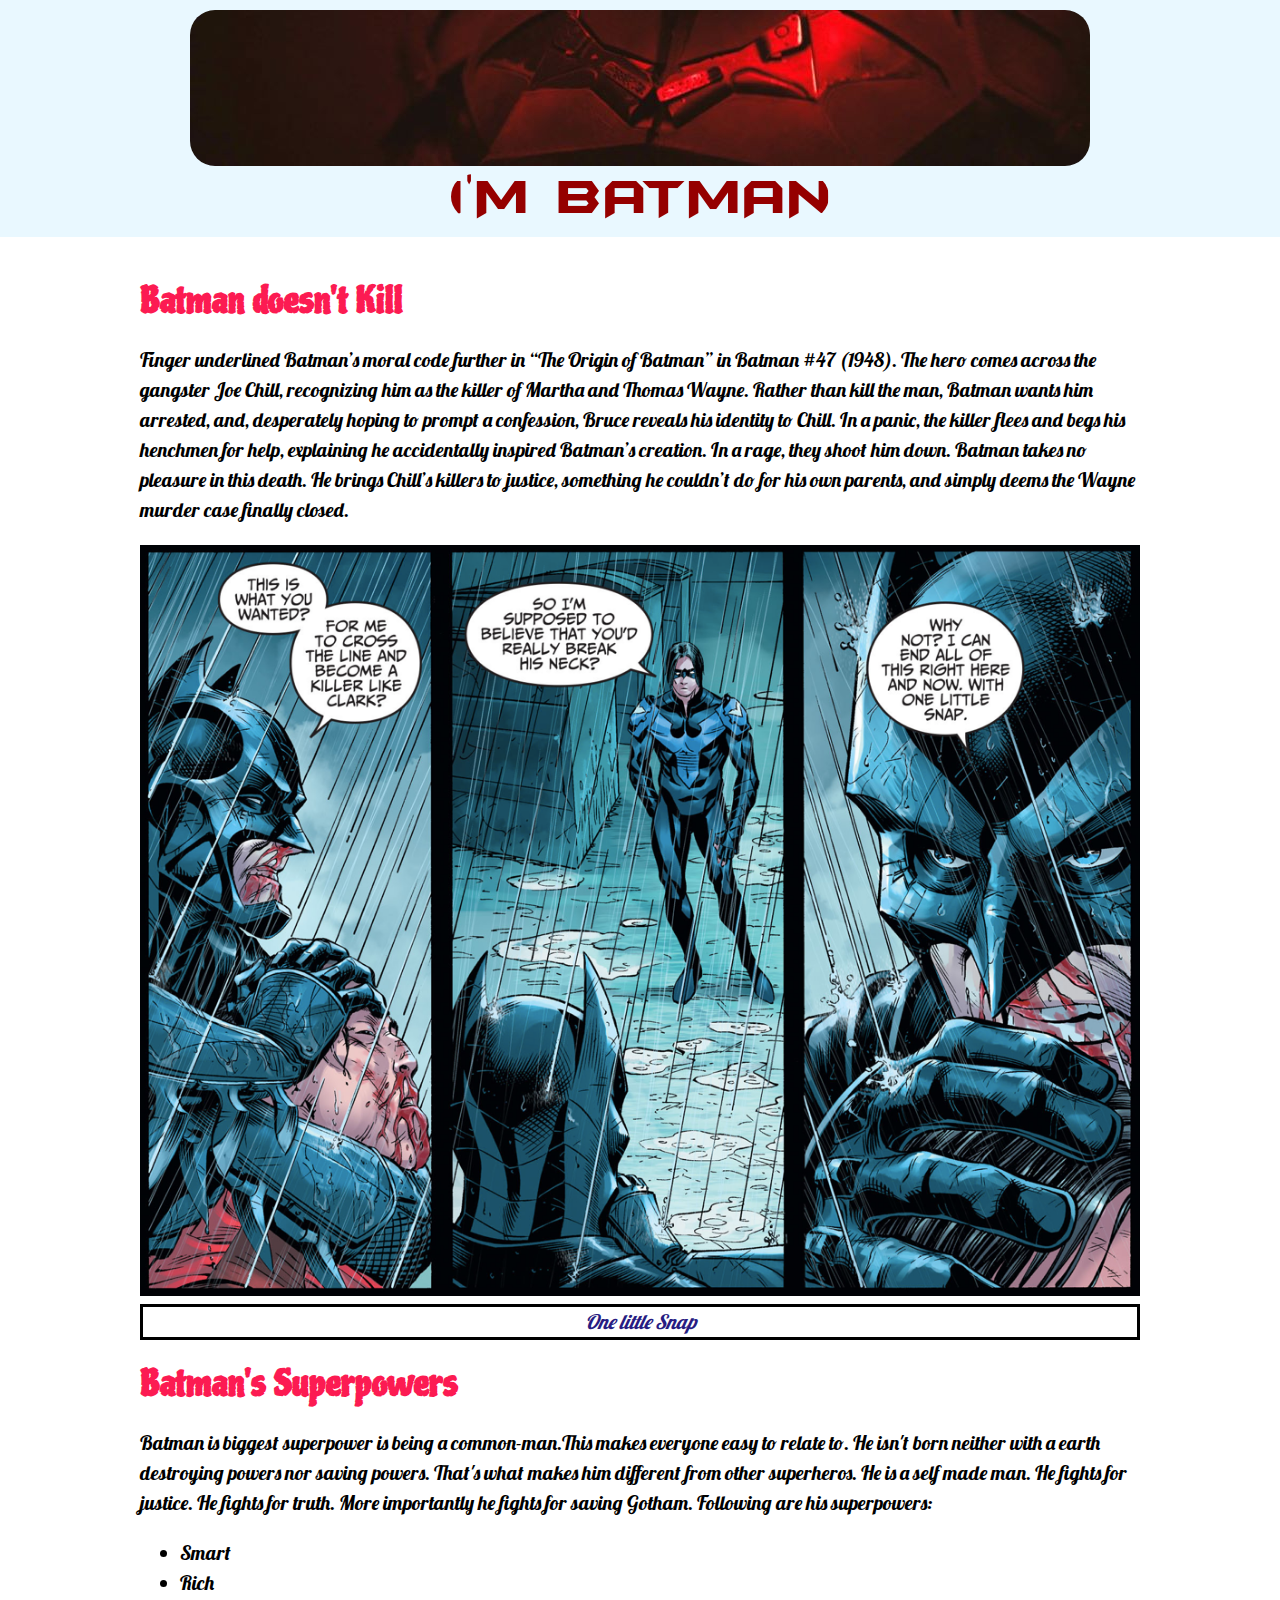
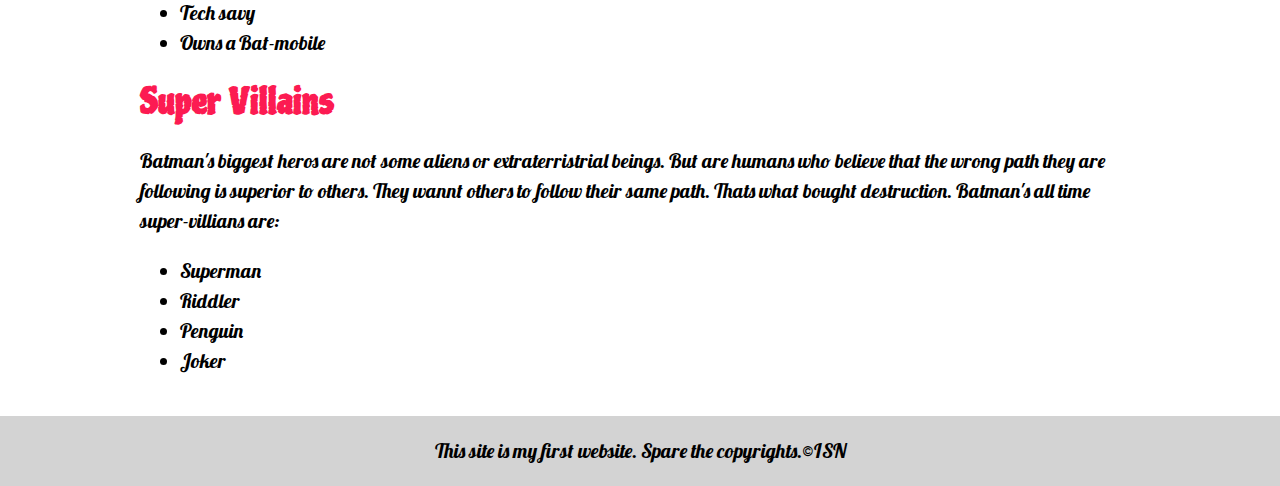
<file: index.html>
<!DOCTYPE html>
<html>
<head>
	<title>I'm Batman</title>
	<link rel="icon" href="img/batman.jpeg">
	<link href="https://fonts.googleapis.com/css2?family=Bebas+Neue&family=Lobster&family=Pacifico&family=Piedra&display=swap" rel="stylesheet">
	<link rel="stylesheet" type="text/css" href="css/batman.css">
</head>
<body>
	<!-- header element -->
	<header>
		<img src="img/batman.jpeg">
		<img src="img/imbatman.jpeg">
	</header>

	<!-- main element -->
	<main>
		<!-- About Batman's nature -->
		<h2>Batman doesn't Kill</h2>
		<p>Finger underlined Batman’s moral code further in “The Origin of Batman” in Batman #47 (1948). The hero comes across the gangster Joe Chill, recognizing him as the killer of Martha and Thomas Wayne. Rather than kill the man, Batman wants him arrested, and, desperately hoping to prompt a confession, Bruce reveals his identity to Chill. In a panic, the killer flees and begs his henchmen for help, explaining he accidentally inspired Batman’s creation. In a rage, they shoot him down. Batman takes no pleasure in this death. He brings Chill’s killers to justice, something he couldn’t do for his own parents, and simply deems the Wayne murder case finally closed.</p>
		<img src="img/nokill.jpeg">
		<p class="subtitle">One little Snap</p>
		<!-- Superpowers -->
		<h2>Batman's Superpowers</h2>
		<p>Batman is biggest superpower is being a common-man.This makes everyone easy to relate to. He isn't born neither with a earth destroying powers nor saving powers. That's what makes him different from other superheros. He is a self made man. He fights for justice. He fights for truth. More importantly he fights for saving Gotham. Following are his superpowers:</p>
		<ul>
			<li>Smart</li>
			<li>Rich</li>
			<li>Tech savy</li>
			<li>Owns a Bat-mobile</li>
		</ul>
		<!-- Villains -->
		<h2>Super Villains</h2>
		<p>Batman's biggest heros are not some aliens or extraterristrial beings. But are humans who believe that the wrong path they are following is superior to others. They wannt others to follow their same path. Thats what bought destruction. Batman's all time super-villians are:   </p>
		<ul>
			<li>Superman</li>
			<li>Riddler</li>
			<li>Penguin</li>
			<li>Joker</li>
		</ul>
	</main>

	<!-- Footer element-->
	<footer>
		<p>This site is my first website. Spare the copyrights.&copy;ISN</p>
	</footer>

</body>
</html>
</file>
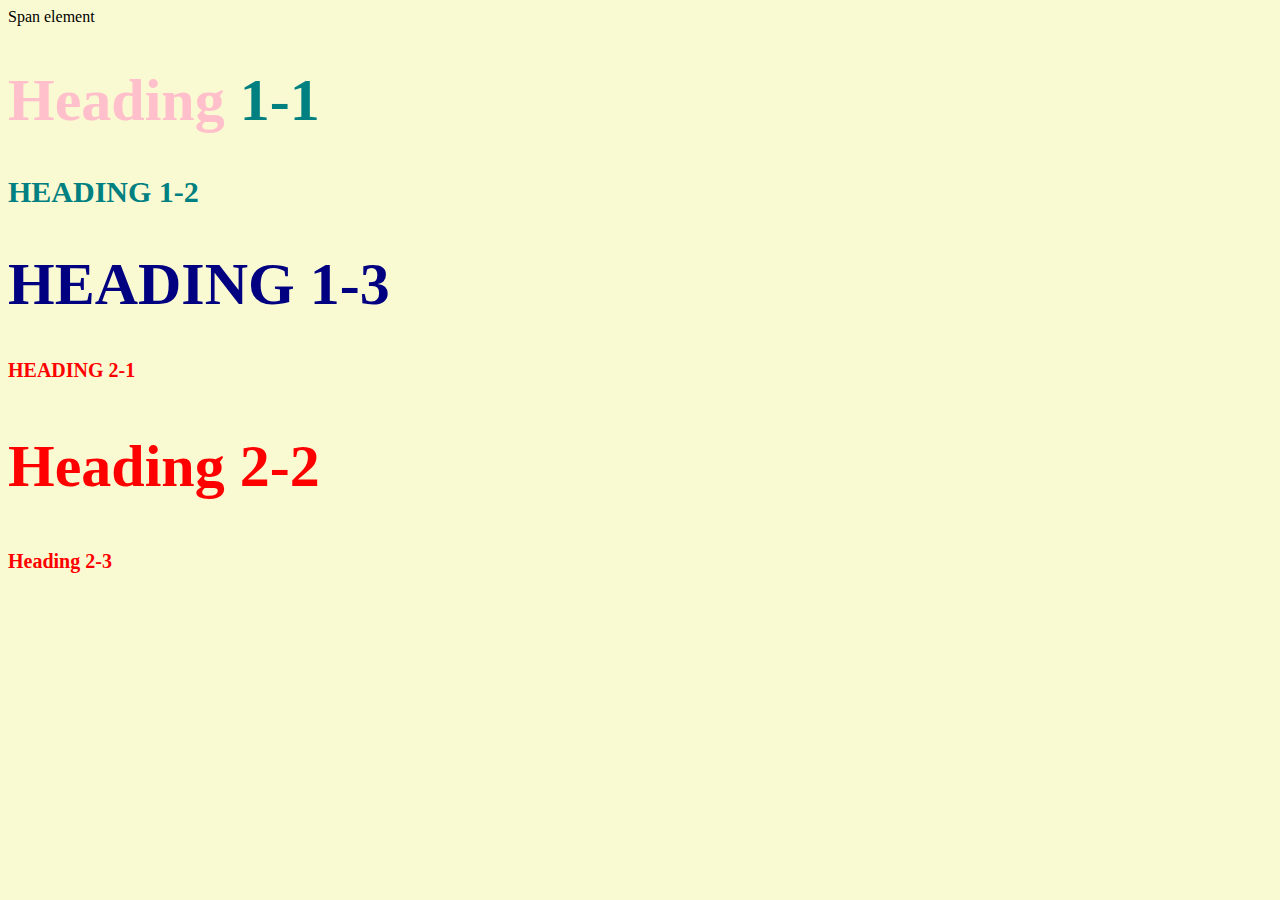
<file: style-test.html>
<!DOCTYPE html>
<html>
<head>
	<title>Style test</title>
	<link rel="stylesheet" type="text/css" href="css/test.css">
</head>
<body>
	<span>Span element</span>
	<h1 class="big"><span>Heading</span> 1-1</h1>
	<h1 class="uppercase">Heading 1-2</h1>
	<h1 class="big uppercase">Heading 1-3</h1>
	<h2 class="uppercase">Heading 2-1</h2>
	<h2 class="big">Heading 2-2</h2>
	<h2>Heading 2-3</h2>

</body>
</html>
</file>
<file: css/batman.css>
body{
	margin: 0;
	font-family: 'Lobster', cursive;
	font-size: 20px;
	background-color: white;
	line-height: 30px;
}
h2{
	font-family: 'Piedra', cursive;
	color: #FC1B52;
	font-size: 35px;
}
p{
	
	font-size: 20px;
}
header{
	background-color: #e9f8ff;
	text-align: center;	
	padding-top: 10px;
	padding-bottom: 10px;
}
header img{
	border-radius: 25px;
}
main{
	max-width: 1000px;
	margin: 0 auto;
	padding: 20px 20px;
}
main img{
	max-width: 100%;
}
footer{
	background-color: lightgrey;
	text-align: center;
	padding: 20px;
}
footer p{
	margin: 0;
}
p.subtitle{
	text-align: center;
	font-size: 20px;
	color: #281C82;
	margin: 0;
	border: 3px solid black;
	font-style: italic;
}
</file>
<file: css/test.css>
body{
	background-color: lightgoldenrodyellow;
}
h1{
	font-size: 30px;
	color: teal;
}
h2{
	color: red;
	font-size: 20px;
}
.big{
	font-size: 60px;
}
.uppercase{
	text-transform: uppercase;
}
.big.uppercase{
	color: navy;
}
h1 span{
	color: pink;
}
</file>
